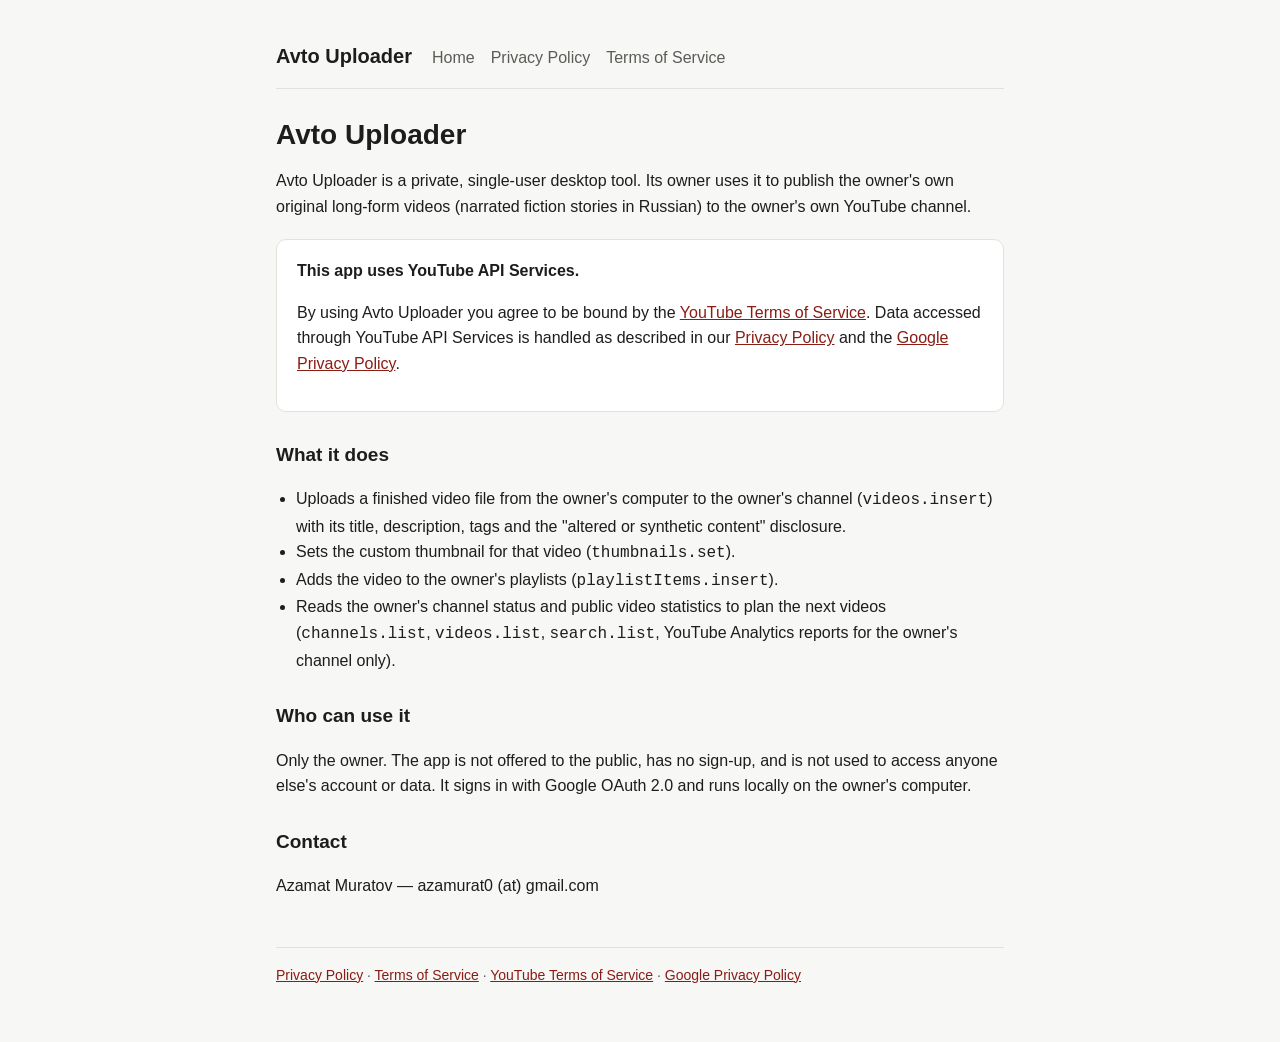
<file: index.html>
<!doctype html>
<html lang="en">
<head>
  <meta charset="utf-8">
  <meta name="viewport" content="width=device-width, initial-scale=1">
  <title>Avto Uploader</title>
  <meta name="description" content="Avto Uploader is a private single-user tool that publishes the owner's own original videos to the owner's own YouTube channel using YouTube API Services.">
  <link rel="stylesheet" href="style.css">
</head>
<body>
<main>
  <header>
    <a class="brand" href="./">Avto Uploader</a>
    <nav><a href="./">Home</a><a href="privacy.html">Privacy Policy</a><a href="terms.html">Terms of Service</a></nav>
  </header>

  <h1>Avto Uploader</h1>
  <p>Avto Uploader is a private, single-user desktop tool. Its owner uses it to publish the owner's own original
    long-form videos (narrated fiction stories in Russian) to the owner's own YouTube channel.</p>

  <div class="card">
    <strong>This app uses YouTube API Services.</strong>
    <p>By using Avto Uploader you agree to be bound by the
      <a href="https://www.youtube.com/t/terms">YouTube Terms of Service</a>. Data accessed through YouTube API
      Services is handled as described in our <a href="privacy.html">Privacy Policy</a> and the
      <a href="https://policies.google.com/privacy">Google Privacy Policy</a>.</p>
  </div>

  <h2>What it does</h2>
  <ul>
    <li>Uploads a finished video file from the owner's computer to the owner's channel
      (<code>videos.insert</code>) with its title, description, tags and the
      "altered or synthetic content" disclosure.</li>
    <li>Sets the custom thumbnail for that video (<code>thumbnails.set</code>).</li>
    <li>Adds the video to the owner's playlists (<code>playlistItems.insert</code>).</li>
    <li>Reads the owner's channel status and public video statistics to plan the next videos
      (<code>channels.list</code>, <code>videos.list</code>, <code>search.list</code>,
      YouTube Analytics reports for the owner's channel only).</li>
  </ul>

  <h2>Who can use it</h2>
  <p>Only the owner. The app is not offered to the public, has no sign-up, and is not used to access anyone
    else's account or data. It signs in with Google OAuth 2.0 and runs locally on the owner's computer.</p>

  <h2>Contact</h2>
  <p>Azamat Muratov — azamurat0 (at) gmail.com</p>

  <footer>
    <a href="privacy.html">Privacy Policy</a> · <a href="terms.html">Terms of Service</a> ·
    <a href="https://www.youtube.com/t/terms">YouTube Terms of Service</a> ·
    <a href="https://policies.google.com/privacy">Google Privacy Policy</a>
  </footer>
</main>
</body>
</html>
</file>
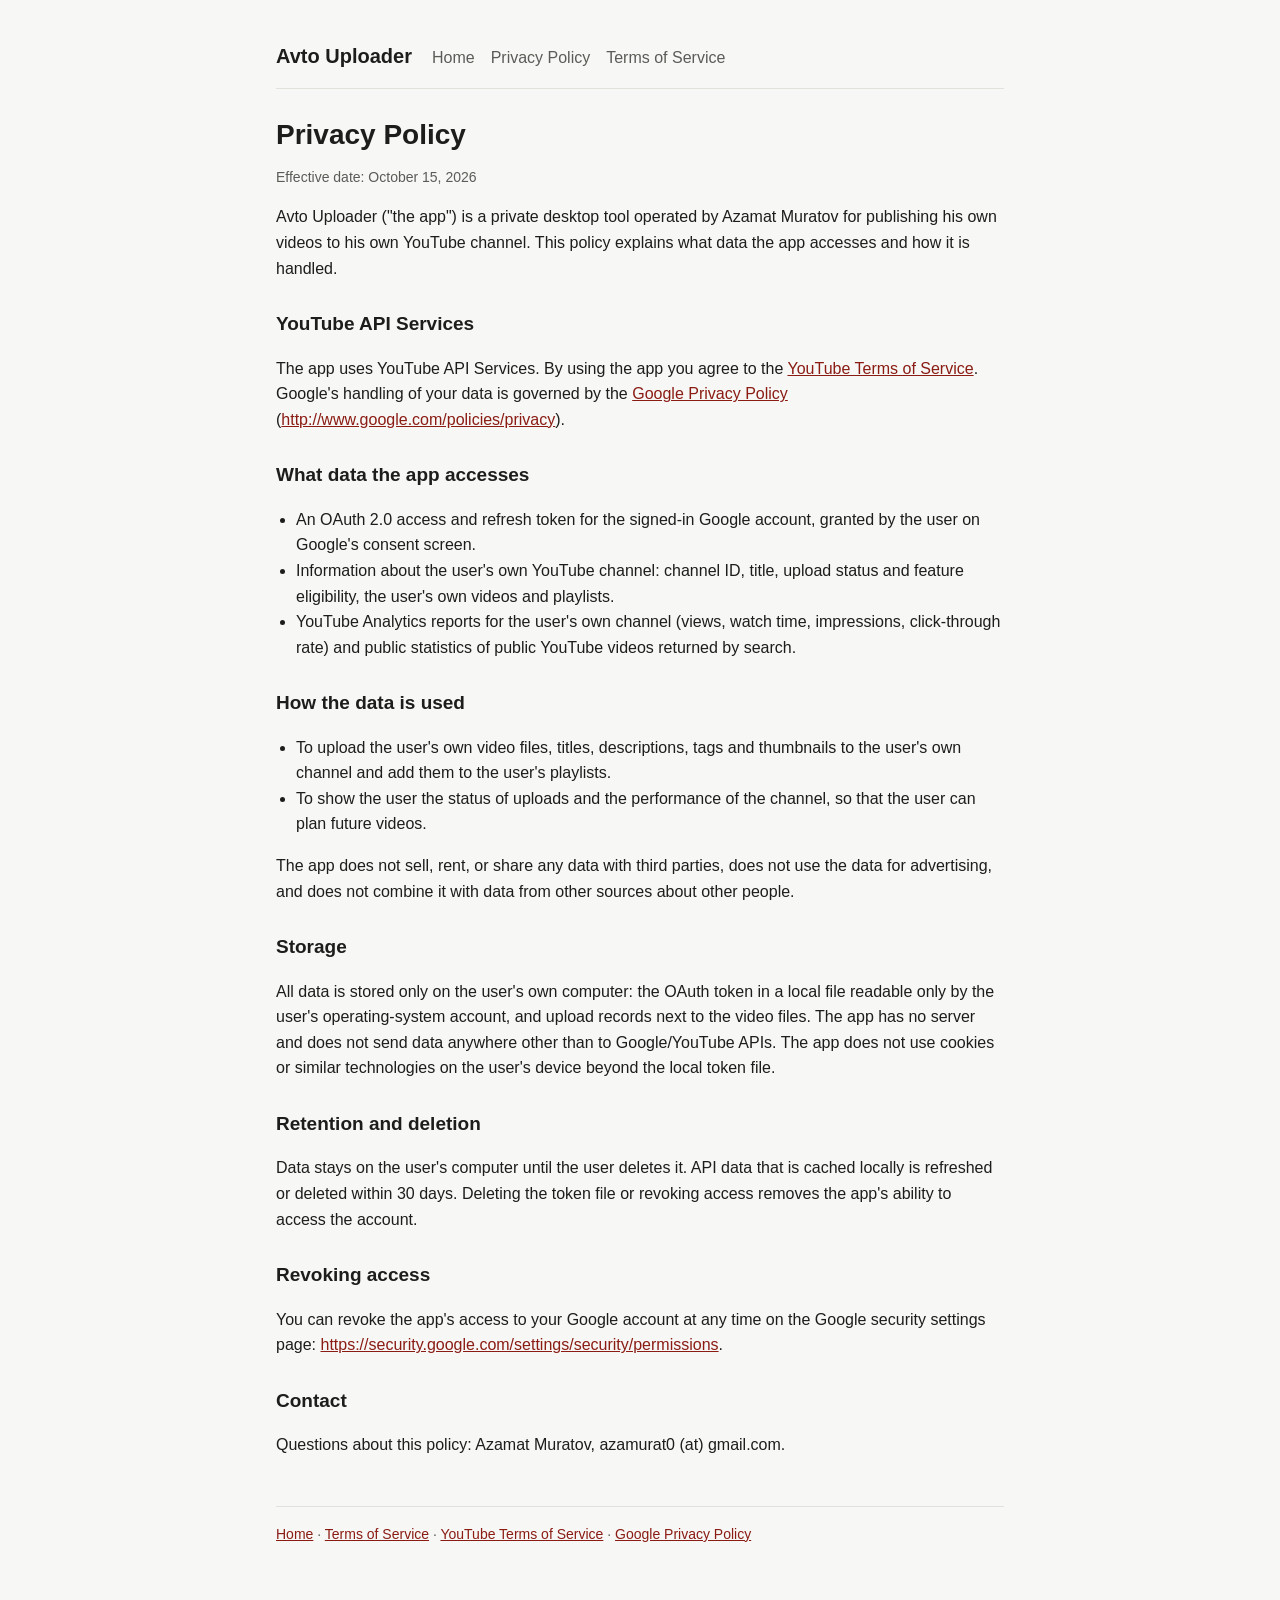
<file: privacy.html>
<!doctype html>
<html lang="en">
<head>
  <meta charset="utf-8">
  <meta name="viewport" content="width=device-width, initial-scale=1">
  <title>Privacy Policy — Avto Uploader</title>
  <link rel="stylesheet" href="style.css">
</head>
<body>
<main>
  <header>
    <a class="brand" href="./">Avto Uploader</a>
    <nav><a href="./">Home</a><a href="privacy.html">Privacy Policy</a><a href="terms.html">Terms of Service</a></nav>
  </header>

  <h1>Privacy Policy</h1>
  <p class="muted">Effective date: October 15, 2026</p>

  <p>Avto Uploader ("the app") is a private desktop tool operated by Azamat Muratov for publishing his own videos
    to his own YouTube channel. This policy explains what data the app accesses and how it is handled.</p>

  <h2>YouTube API Services</h2>
  <p>The app uses YouTube API Services. By using the app you agree to the
    <a href="https://www.youtube.com/t/terms">YouTube Terms of Service</a>. Google's handling of your data is
    governed by the <a href="https://policies.google.com/privacy">Google Privacy Policy</a>
    (<a href="http://www.google.com/policies/privacy">http://www.google.com/policies/privacy</a>).</p>

  <h2>What data the app accesses</h2>
  <ul>
    <li>An OAuth 2.0 access and refresh token for the signed-in Google account, granted by the user on Google's
      consent screen.</li>
    <li>Information about the user's own YouTube channel: channel ID, title, upload status and feature
      eligibility, the user's own videos and playlists.</li>
    <li>YouTube Analytics reports for the user's own channel (views, watch time, impressions, click-through
      rate) and public statistics of public YouTube videos returned by search.</li>
  </ul>

  <h2>How the data is used</h2>
  <ul>
    <li>To upload the user's own video files, titles, descriptions, tags and thumbnails to the user's own channel
      and add them to the user's playlists.</li>
    <li>To show the user the status of uploads and the performance of the channel, so that the user can plan
      future videos.</li>
  </ul>
  <p>The app does not sell, rent, or share any data with third parties, does not use the data for advertising,
    and does not combine it with data from other sources about other people.</p>

  <h2>Storage</h2>
  <p>All data is stored only on the user's own computer: the OAuth token in a local file readable only by the
    user's operating-system account, and upload records next to the video files. The app has no server and does
    not send data anywhere other than to Google/YouTube APIs. The app does not use cookies or similar
    technologies on the user's device beyond the local token file.</p>

  <h2>Retention and deletion</h2>
  <p>Data stays on the user's computer until the user deletes it. API data that is cached locally is refreshed
    or deleted within 30 days. Deleting the token file or revoking access removes the app's ability to access
    the account.</p>

  <h2>Revoking access</h2>
  <p>You can revoke the app's access to your Google account at any time on the Google security settings page:
    <a href="https://security.google.com/settings/security/permissions">https://security.google.com/settings/security/permissions</a>.</p>

  <h2>Contact</h2>
  <p>Questions about this policy: Azamat Muratov, azamurat0 (at) gmail.com.</p>

  <footer>
    <a href="./">Home</a> · <a href="terms.html">Terms of Service</a> ·
    <a href="https://www.youtube.com/t/terms">YouTube Terms of Service</a> ·
    <a href="https://policies.google.com/privacy">Google Privacy Policy</a>
  </footer>
</main>
</body>
</html>
</file>
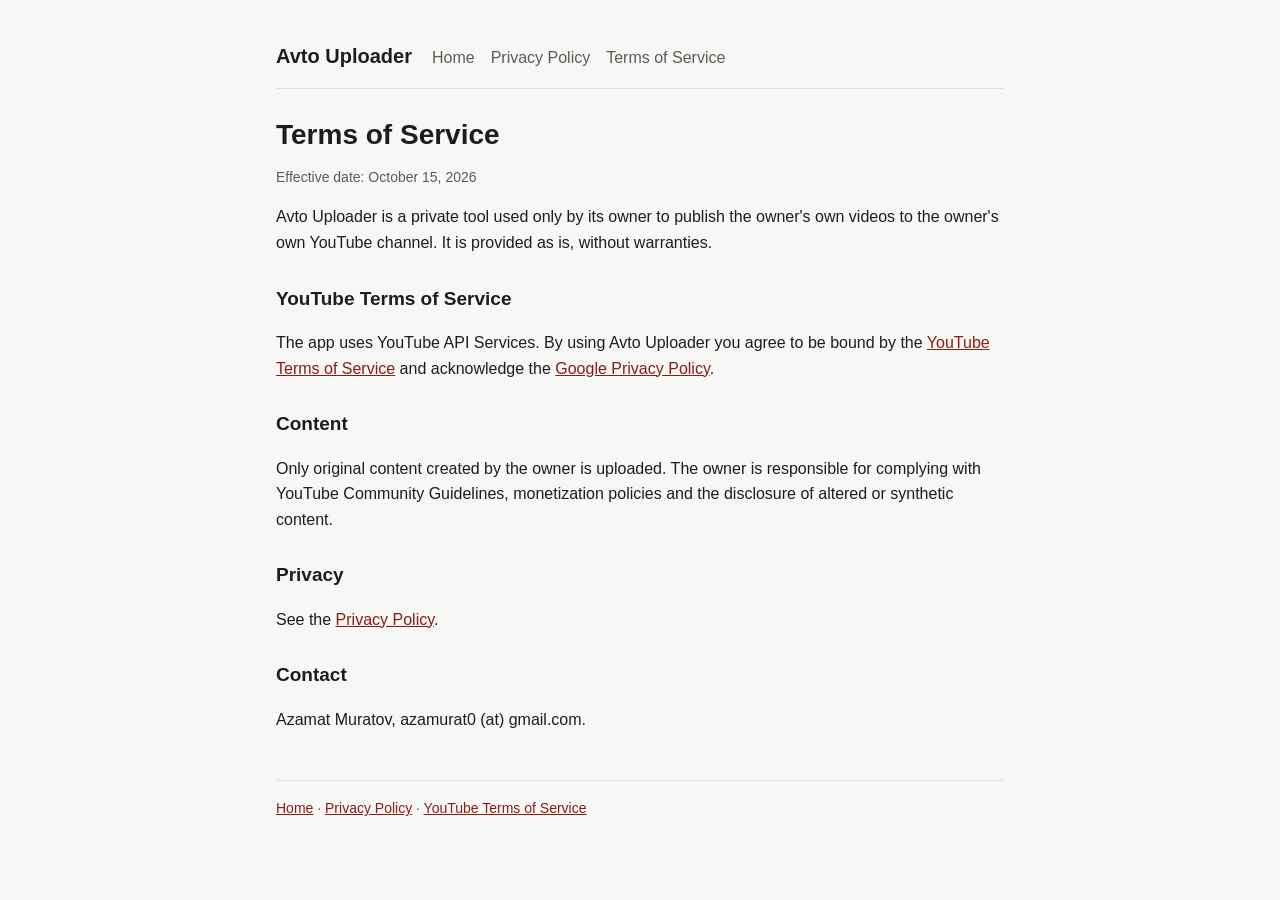
<file: terms.html>
<!doctype html>
<html lang="en">
<head>
  <meta charset="utf-8">
  <meta name="viewport" content="width=device-width, initial-scale=1">
  <title>Terms of Service — Avto Uploader</title>
  <link rel="stylesheet" href="style.css">
</head>
<body>
<main>
  <header>
    <a class="brand" href="./">Avto Uploader</a>
    <nav><a href="./">Home</a><a href="privacy.html">Privacy Policy</a><a href="terms.html">Terms of Service</a></nav>
  </header>

  <h1>Terms of Service</h1>
  <p class="muted">Effective date: October 15, 2026</p>

  <p>Avto Uploader is a private tool used only by its owner to publish the owner's own videos to the owner's own
    YouTube channel. It is provided as is, without warranties.</p>

  <h2>YouTube Terms of Service</h2>
  <p>The app uses YouTube API Services. By using Avto Uploader you agree to be bound by the
    <a href="https://www.youtube.com/t/terms">YouTube Terms of Service</a> and acknowledge the
    <a href="https://policies.google.com/privacy">Google Privacy Policy</a>.</p>

  <h2>Content</h2>
  <p>Only original content created by the owner is uploaded. The owner is responsible for complying with YouTube
    Community Guidelines, monetization policies and the disclosure of altered or synthetic content.</p>

  <h2>Privacy</h2>
  <p>See the <a href="privacy.html">Privacy Policy</a>.</p>

  <h2>Contact</h2>
  <p>Azamat Muratov, azamurat0 (at) gmail.com.</p>

  <footer>
    <a href="./">Home</a> · <a href="privacy.html">Privacy Policy</a> ·
    <a href="https://www.youtube.com/t/terms">YouTube Terms of Service</a>
  </footer>
</main>
</body>
</html>
</file>
<file: style.css>
:root {
  --bg: #f7f7f5;
  --fg: #1d1d1b;
  --muted: #5b5b57;
  --accent: #8a1c14;
  --card: #ffffff;
  --line: #e2e1dc;
}
@media (prefers-color-scheme: dark) {
  :root {
    --bg: #121212;
    --fg: #ececea;
    --muted: #a5a5a0;
    --accent: #e0574b;
    --card: #1b1b1b;
    --line: #2c2c2a;
  }
}
* { box-sizing: border-box; }
body {
  margin: 0;
  background: var(--bg);
  color: var(--fg);
  font: 16px/1.6 -apple-system, BlinkMacSystemFont, "Segoe UI", Roboto, Helvetica, Arial, sans-serif;
}
main { max-width: 760px; margin: 0 auto; padding: 40px 16px 64px; }
header { display: flex; flex-wrap: wrap; gap: 8px 20px; align-items: baseline; border-bottom: 1px solid var(--line); padding-bottom: 16px; margin-bottom: 28px; }
header .brand { font-weight: 700; font-size: 20px; color: var(--fg); text-decoration: none; }
header nav a { color: var(--muted); margin-right: 16px; text-decoration: none; }
header nav a:hover, a { color: var(--accent); }
h1 { font-size: 28px; line-height: 1.25; margin: 0 0 12px; }
h2 { font-size: 19px; margin: 28px 0 8px; }
.card { background: var(--card); border: 1px solid var(--line); border-radius: 10px; padding: 18px 20px; margin: 20px 0; }
.muted { color: var(--muted); font-size: 14px; }
footer { margin-top: 48px; border-top: 1px solid var(--line); padding-top: 16px; color: var(--muted); font-size: 14px; }
ul { padding-left: 20px; }
</file>
